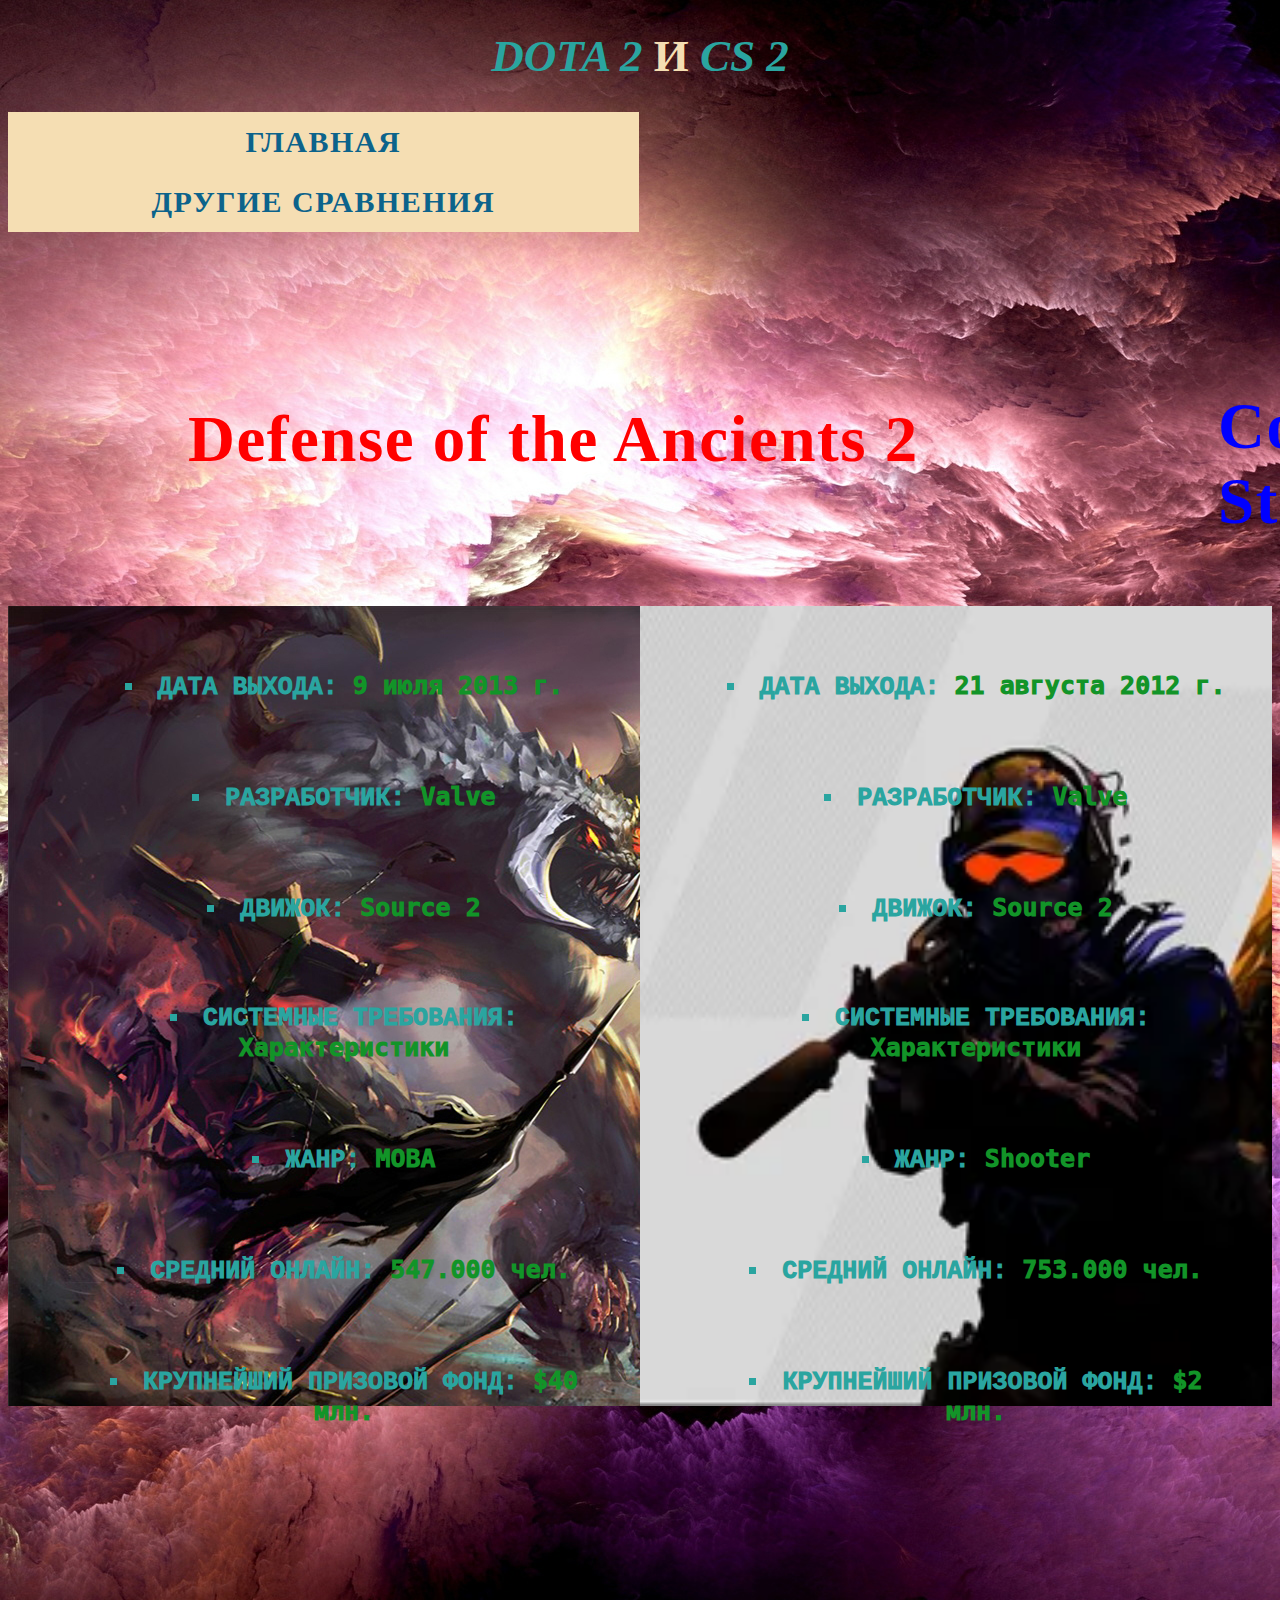
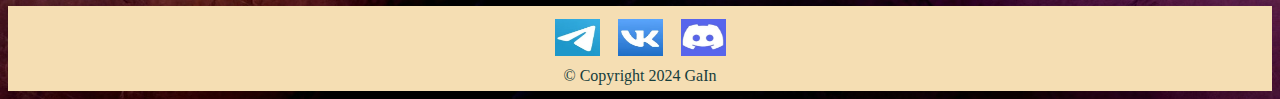
<file: src/CsDota.html>
<!DOCTYPE html>
<html lang="ru">
<head>
  <link rel="stylesheet" href="css/style.css">
  <link rel="shortcut icon" href="icons/icon.jpg">
  <script src=""></script>
  <meta charset="UTF-8">
  <meta name="viewport" content="width=device-width, initial-scale=1.0">
  <title>Gaming Industry</title>
</head>
<body id="backgr">
  <header>
    <h1>
      <i>DOTA 2</i> <b class="h1">И</b> <i>CS 2</i>
    </h1>
    <p>
    <a class="fullnav" href="index.html">ГЛАВНАЯ</a>
    <a class="fullnav" href="other.html">ДРУГИЕ СРАВНЕНИЯ</a>
  </p>
  </header>
  <main>
    <div>
    <h2 id="dota">
      <a id="txtdota" class="txtgen" target="_blank" href="https://store.steampowered.com/app/570/Dota_2/">Defense of the Ancients 2</a>
    </h2>
    <h2 id="cs">
      <a id="txtcs" class="txtgen" target="_blank" href="https://store.steampowered.com/app/730/CounterStrike_2/">Counter-Strike 2</a>
    </h2>
  </div>
  <div id="dotagr">
    <ul>
    <li>ДАТА ВЫХОДА: <b>9 июля 2013 г.</b></li>
    <li>РАЗРАБОТЧИК: <b>Valve</b></li>
    <li>ДВИЖОК: <b>Source 2</b></li>
    <li>СИСТЕМНЫЕ ТРЕБОВАНИЯ: <a id="specif" target="_blank" href="https://dota2.ru/faq/8-sistemnye-trebovaniya/"><b>Характеристики</b></a></li>
    <li>ЖАНР: <b>MOBA</b></li>
    <li>СРЕДНИЙ ОНЛАЙН: <b>547.000 чел.</b></li>
    <li>КРУПНЕЙШИЙ ПРИЗОВОЙ ФОНД: <b>$40 млн.</b></li>
  </ul>
</div> 
  <div id="csgr">
    <ul>
      <li>ДАТА ВЫХОДА: <b>21 августа 2012 г.</b></li>
      <li>РАЗРАБОТЧИК: <b>Valve</b></li>
      <li>ДВИЖОК: <b>Source 2</b></li>
      <li>СИСТЕМНЫЕ ТРЕБОВАНИЯ: <a id="specif" target="_blank" href="https://vgtimes.ru/games/counter-strike-2/system-requirements/"><b>Характеристики</b></a></li>
      <li>ЖАНР: <b>Shooter</b> </li>
      <li>СРЕДНИЙ ОНЛАЙН: <b>753.000 чел.</b></li>
      <li>КРУПНЕЙШИЙ ПРИЗОВОЙ ФОНД: <b>$2 млн.</b></li>
    </ul>
  </div>
</main>
  <footer>
    <div>
      <a target="_blank" href="https://web.telegram.org/k/"><img src="img/tg.jpg"></a>
      <a target="_blank" href="https://vk.com/a.khadanovich"><img src="img/vk.jpg"></a>
      <a target="_blank" href="https://discord.com/channels/@me"><img src="img/discord.jpg"></a>
      <p>&copy; Copyright 2024 GaIn</p>
    </div>
  </footer>
</body>
</html>
</file>
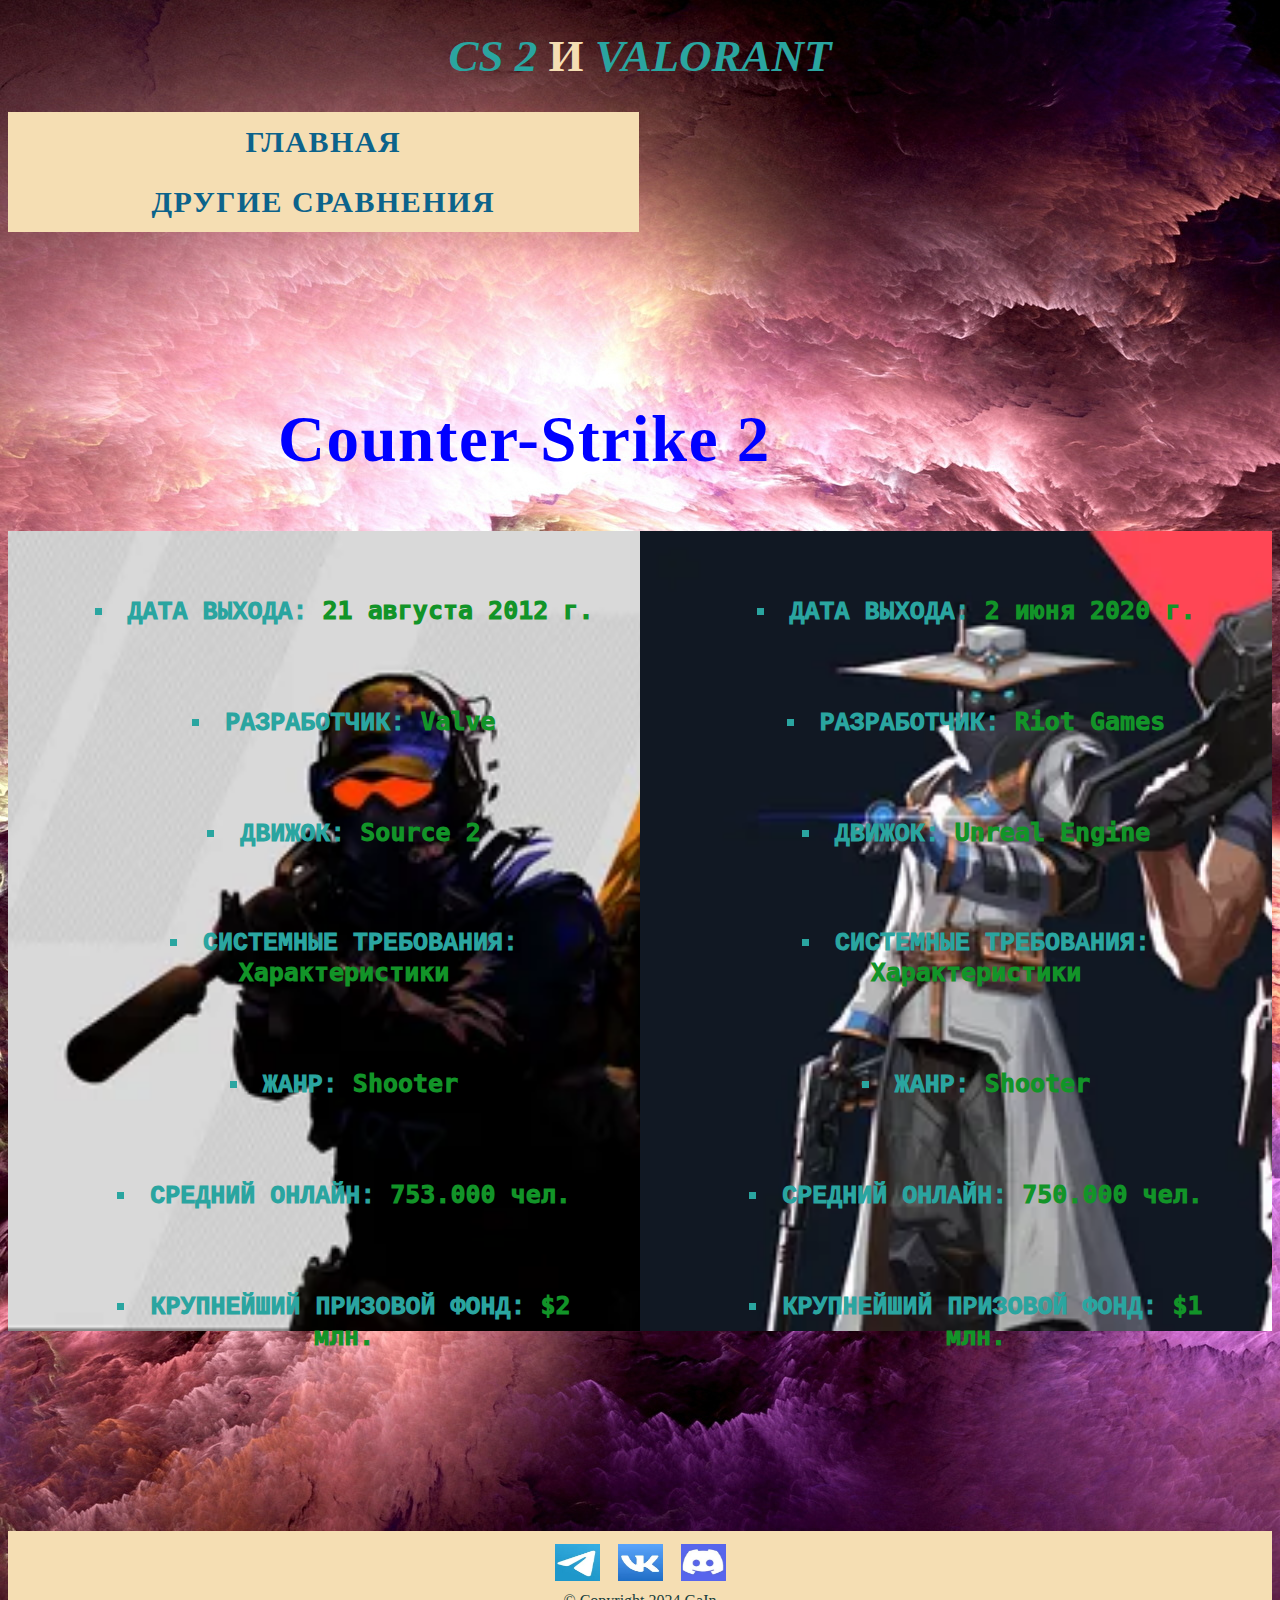
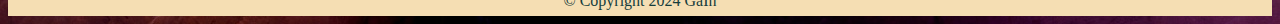
<file: src/CsValik.html>
<!DOCTYPE html>
<html lang="ru">
<head>
  <link rel="stylesheet" href="css/style.css">
  <link rel="shortcut icon" href="icons/icon.jpg">
  <script src=""></script>
  <meta charset="UTF-8">
  <meta name="viewport" content="width=device-width, initial-scale=1.0">
  <title>Gaming Industry</title>
</head>
<body id="backgr">
  <header>
    <h1>
      <i>CS 2</i> <b class="h1">И</b> <i>VALORANT</i>
    </h1>
    <p >
    <a class="fullnav" href="index.html">ГЛАВНАЯ</a>
    <a class="fullnav" href="other.html">ДРУГИЕ СРАВНЕНИЯ</a>
  </p>
  </header>
  <main>
    <div>
    <h2 id="cs2">
      <a id="txtcs2" class="txtgen" target="_blank" href="https://store.steampowered.com/app/730/CounterStrike_2/">Counter-Strike 2</a>
    </h2>
    <h2 id="valik">
      <a id="txtvalik" class="txtgen" target="_blank" href="https://playvalorant.com/ru-ru/download/">Valorant</a>
    </h2>
  </div>
  <div id="csgr2">
    <ul>
    <li>ДАТА ВЫХОДА: <b>21 августа 2012 г.</b></li>
    <li>РАЗРАБОТЧИК: <b>Valve</b></li>
    <li>ДВИЖОК: <b>Source 2</b></li>
    <li>СИСТЕМНЫЕ ТРЕБОВАНИЯ: <a id="specif" target="_blank" href="https://vgtimes.ru/games/counter-strike-2/system-requirements/"><b>Характеристики</b></a></li>
    <li>ЖАНР: <b>Shooter</b></li>
    <li>СРЕДНИЙ ОНЛАЙН: <b>753.000 чел.</b></li>
    <li>КРУПНЕЙШИЙ ПРИЗОВОЙ ФОНД: <b>$2 млн.</b></li>
    </ul>
</div> 
  <div id="valikgr">
    <ul>
      <li>ДАТА ВЫХОДА: <b>2 июня 2020 г.</b></li>
      <li>РАЗРАБОТЧИК: <b>Riot Games</b></li>
      <li>ДВИЖОК: <b>Unreal Engine</b></li>
      <li>СИСТЕМНЫЕ ТРЕБОВАНИЯ: <a id="specif" target="_blank" href="https://support-valorant.riotgames.com/hc/ru/articles/360044136134-%D0%9C%D0%B8%D0%BD%D0%B8%D0%BC%D0%B0%D0%BB%D1%8C%D0%BD%D1%8B%D0%B5-%D0%B8-%D1%80%D0%B5%D0%BA%D0%BE%D0%BC%D0%B5%D0%BD%D0%B4%D0%BE%D0%B2%D0%B0%D0%BD%D0%BD%D1%8B%D0%B5-%D1%81%D0%B8%D1%81%D1%82%D0%B5%D0%BC%D0%BD%D1%8B%D0%B5-%D1%82%D1%80%D0%B5%D0%B1%D0%BE%D0%B2%D0%B0%D0%BD%D0%B8%D1%8F-%D0%B4%D0%BB%D1%8F-%D0%9F%D0%9A"><b>Характеристики</b></a></li>
      <li>ЖАНР: <b>Shooter</b> </li>
      <li>СРЕДНИЙ ОНЛАЙН: <b>750.000 чел.</b></li>
      <li>КРУПНЕЙШИЙ ПРИЗОВОЙ ФОНД: <b>$1 млн.</b></li>
    </ul>
  </div>
</main>
  <footer>
    <div>
      <a target="_blank" href="https://web.telegram.org/k/"><img src="img/tg.jpg"></a>
      <a target="_blank" href="https://vk.com/a.khadanovich"><img src="img/vk.jpg"></a>
      <a target="_blank" href="https://discord.com/channels/@me"><img src="img/discord.jpg"></a>
      <p>&copy; Copyright 2024 GaIn</p>
    </div>
  </footer>
</body>
</html>
</file>
<file: src/css/style.css>
/* код для index.html */


body {
  background-image: url('../img/maingr.jpg');
  user-select: none;
}
footer {
  height: 85px;
  background-color: wheat;
  text-align: center;
  margin: 100px 0px 0px 0px;
}
footer img {
  width: 45px;
  height: 37px;
  padding: 13px 7px 7px 7px;
}
footer p {
  color: #153d3c;
  margin-top: 0px;
}
footer div {
  height: 65px;
}
h1 {
  text-align: center;
  color: #2AA5A0;
  font-family: Apple Chancery, cursive;
  font-weight: bold;
  font-size: 45px;
}
.nav {
  display: inline-block;
  color: #0c638b;
  text-decoration: none;
  background-color: wheat;
  width: 100%;
  height: 60px;
  line-height: 60px;
  padding: 0px;
  margin: 0px;
  text-align: center;
  font-family: Chalkduster, fantasy;
  letter-spacing: 1.5px;
  font-weight: bold;
  font-size: 30px
}
.fullnav {
  display: inline-block;
  color: #0c638b;
  text-decoration: none;
  background-color: wheat;
  width: 49.89%;
  height: 60px;
  line-height: 60px;
  padding: 0px;
  margin: 0px;
  text-align: center;
  font-family: Chalkduster, fantasy;
  letter-spacing: 1.5px;
  font-weight: bold;
  font-size: 30px
}
#mainbg {
  text-align: center;
  color: rgb(168, 151, 120);
  font-family: Chalkduster, fantasy;
  font-size: 27px;
  letter-spacing: 2px;
  background-color: wheat;
  height: 600px;
  line-height: 60px;
  margin: 150px 0px 0px 0px;
}
main p {
  font-family: Chalkduster, fantasy;
  font-size: 27px;
  letter-spacing: 1.5px;
  margin: 0px 400px 0px 400px;
  color: rgb(75, 68, 54);
}
main p b {
  color: #2AA5A0;
  font-family: Apple Chancery, cursive;
  font-size: 35px;
}


/* общий код для сравнений*/

.txtgen {
  display: inline-block;
  text-decoration: none;
  font-size: 65px;
  font-family: Brush Script MT, Brush Script Std, cursive;
}
li b {
  color: rgb(18, 148, 40);
  font-family: DejaVu Sans Mono, monospace;
}
#backgr div {
  display: inline-block;
}
.h1 {
  color: wheat;
}
ul {
  display: block;
  color: #2AA5A0;
  list-style: square inside none;
  text-align: center;
  font-weight: 1000;
  font-family: Andale Mono, monospace;
  font-size: 25px;
}
li {
  padding: 40px;
}
#specif {
  text-decoration: none;
}


/* код для CsDota.html */


#dotagr {
  width: 50%;
  height: 800px;
  padding: 0px;
  background-image: url('../img/dotagr.jpeg');
  margin-bottom: 100px;
}
#csgr {
  width: 50%;
  height: 800px;
  float: right;
  padding: 0px;
  background-image: url('../img/csgr.webp');
  background-size: cover;
  margin-bottom: 100px;
}
#dota {
  margin-left: 330px;
  translate: 0px 121px;
  font-size: 40px;
  display: inline-block;
  letter-spacing: 1.5px;
}
#cs {
  margin-left: 1340px;
  font-size: 40px;
  display: inline-block;
  letter-spacing: 1.5px;
}
#txtdota {
  color: red;
  translate: -150px 0px;
  
}
#txtcs {
  color: blue;
  translate: -130px -34px;
}


/* код для other.html */


#othmain div {
  background-color: wheat;
  height: 600px;
  text-align: center;
  margin: 150px 0px 150px 0px;
}
#othmain a {
  text-decoration: none;
  color: #0c638b;
  font-size: 30px;
  display: block;
}
#othmain img {
  width: 48%;
  height: 125px;
  padding: 13px 7px 4px 7px;
}
#othmain b {
  translate: 0px -55px;
  display: inline-block;
}


/* код для FortPubg.html */


#fortgr {
  width: 50%;
  height: 800px;
  padding: 0px;
  background-image: url('../img/fortgr.webp');
  margin-bottom: 100px;
  background-size: cover;
}
#pubggr {
  width: 50%;
  height: 800px;
  float: right;
  padding: 0px;
  background-image: url('../img/pubggr.webp');
  background-size: cover;
  margin-bottom: 100px;
}
#fort {
  margin-left: 330px;
  translate: 0px 121px;
  font-size: 40px;
  display: inline-block;
  letter-spacing: 1.5px;
}
#pubg {
  margin-left: 1340px;
  font-size: 40px;
  display: inline-block;
  letter-spacing: 1.5px;
}
#txtfort {
  color: blue;
  translate: 50px 0px;
}
#txtpubg {
  color: red;
  translate: -170px -34px;
}


/* код для DotaLoL.html */


#lolgr {
  width: 50%;
  height: 800px;
  float: right;
  padding: 0px;
  background-image: url('../img/lolgr.webp');
  background-size: cover;
  margin-bottom: 100px;
}
#lol {
  margin-left: 1340px;
  font-size: 40px;
  display: inline-block;
  letter-spacing: 1.5px;
}
#txtlol {
  color: blue;
  translate: -130px -34px;
}


/* код для CsValik.html */

#csgr2 {
  width: 50%;
  height: 800px;
  padding: 0px;
  background-image: url('../img/csgr.webp');
  margin-bottom: 100px;
  background-size: cover;
}
#valikgr {
  width: 50%;
  height: 800px;
  float: right;
  padding: 0px;
  background-image: url('../img/valikgr.webp');
  margin-bottom: 100px;
  background-size: cover;
}
#cs2 {
  margin-left: 330px;
  translate: 0px 121px;
  font-size: 40px;
  display: inline-block;
  letter-spacing: 1.5px;
}
#valik {
  margin-left: 1340px;
  font-size: 40px;
  display: inline-block;
  letter-spacing: 1.5px;
}
#txtcs2 {
  color: blue;
  translate: -60px 0px;
}
#txtvalik {
  color: red;
  translate: -25px -34px;
}
</file>
